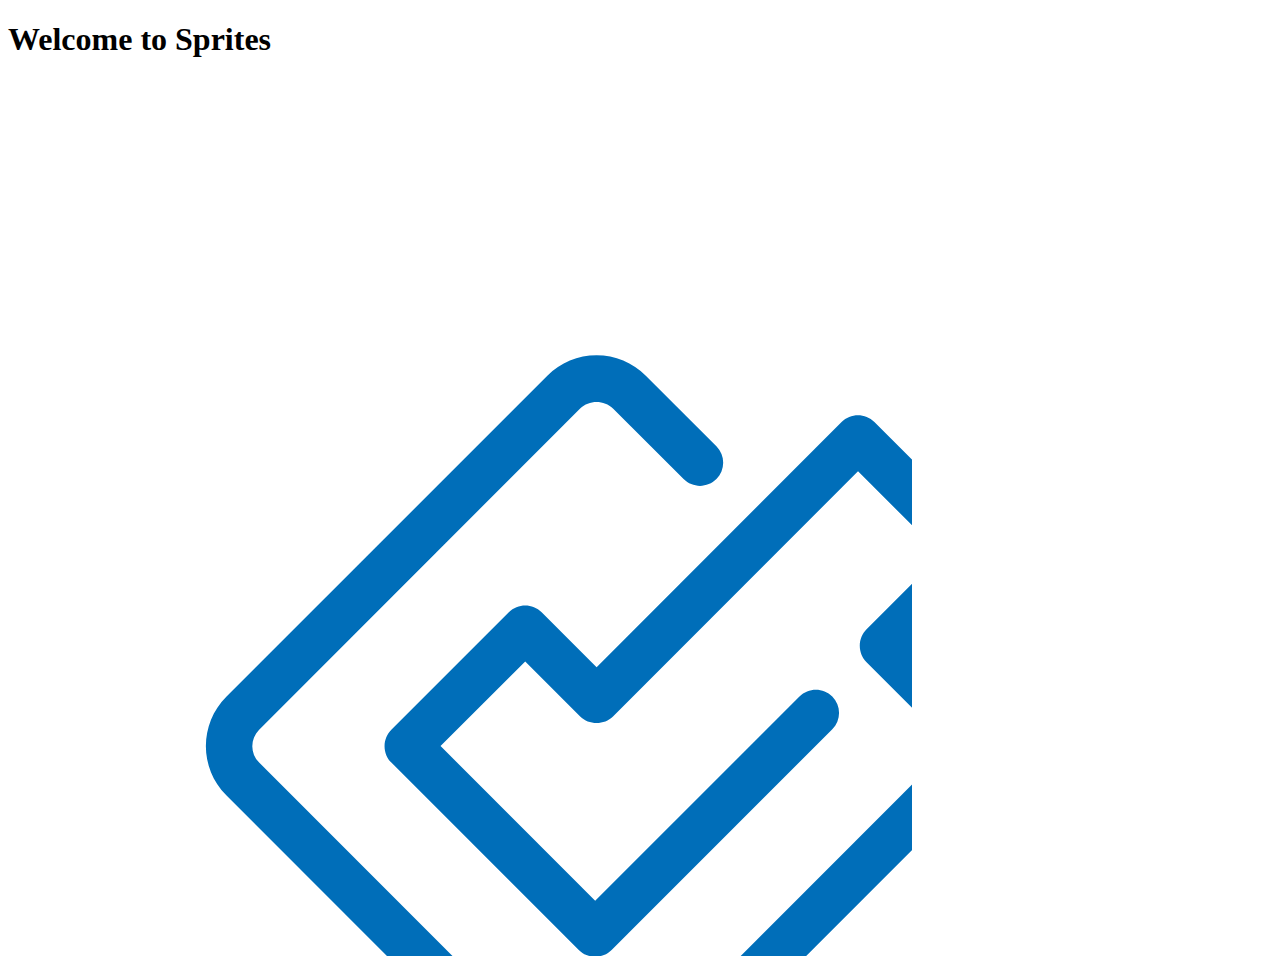
<file: naadiMuthu/index.html>
<!DOCTYPE html>
<html lang="en">
  <head>
    <meta charset="UTF-8" />
    <meta name="viewport" content="width=device-width, initial-scale=1.0" />
    <link rel="stylesheet" href="./style.css" />
    <title>Sprites</title>
  </head>
  <body>
    <div class="container">
      <h1>Welcome to Sprites</h1>
    </div>

    <div id="todo"></div>
  </body>
</html>
</file>
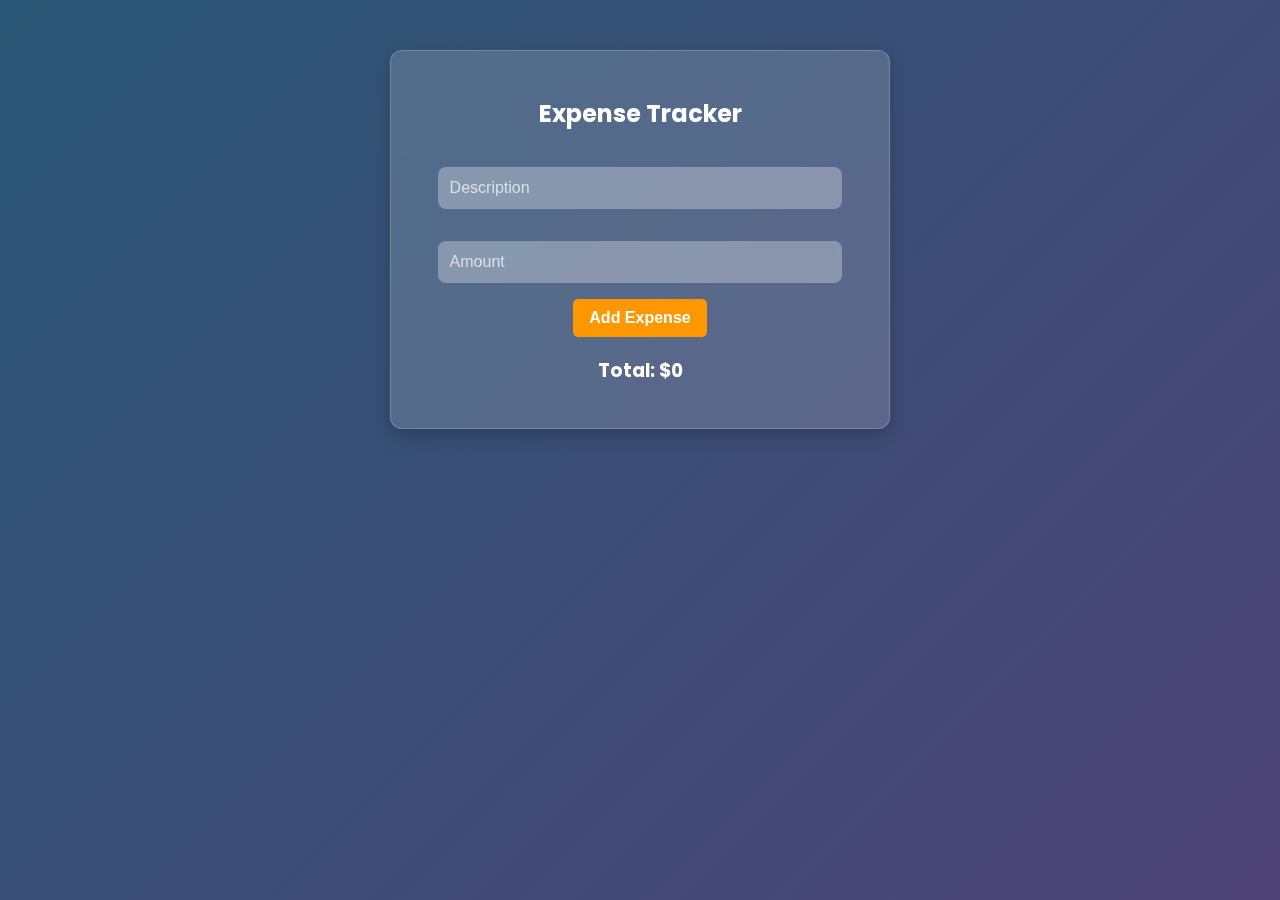
<file: JavaScript/expenseTracker/index.html>
<!DOCTYPE html>
<html lang="en">
  <head>
    <meta charset="UTF-8" />
    <meta name="viewport" content="width=device-width, initial-scale=1.0" />
    <link rel="stylesheet" href="./style.css" />
    <script src="./script.js"></script>
    <title>Expense Tracker</title>
  </head>
  <body>
    <div class="container">
      <h2>Expense Tracker</h2>
      <input type="text" id="desc" placeholder="Description" />
      <input type="number" id="amount" placeholder="Amount" />
      <button onclick="addExpense()">Add Expense</button>
      <h3>Total: $<span id="total">0</span></h3>
      <ul id="expenseList"></ul>
    </div>
  </body>
</html>
</file>
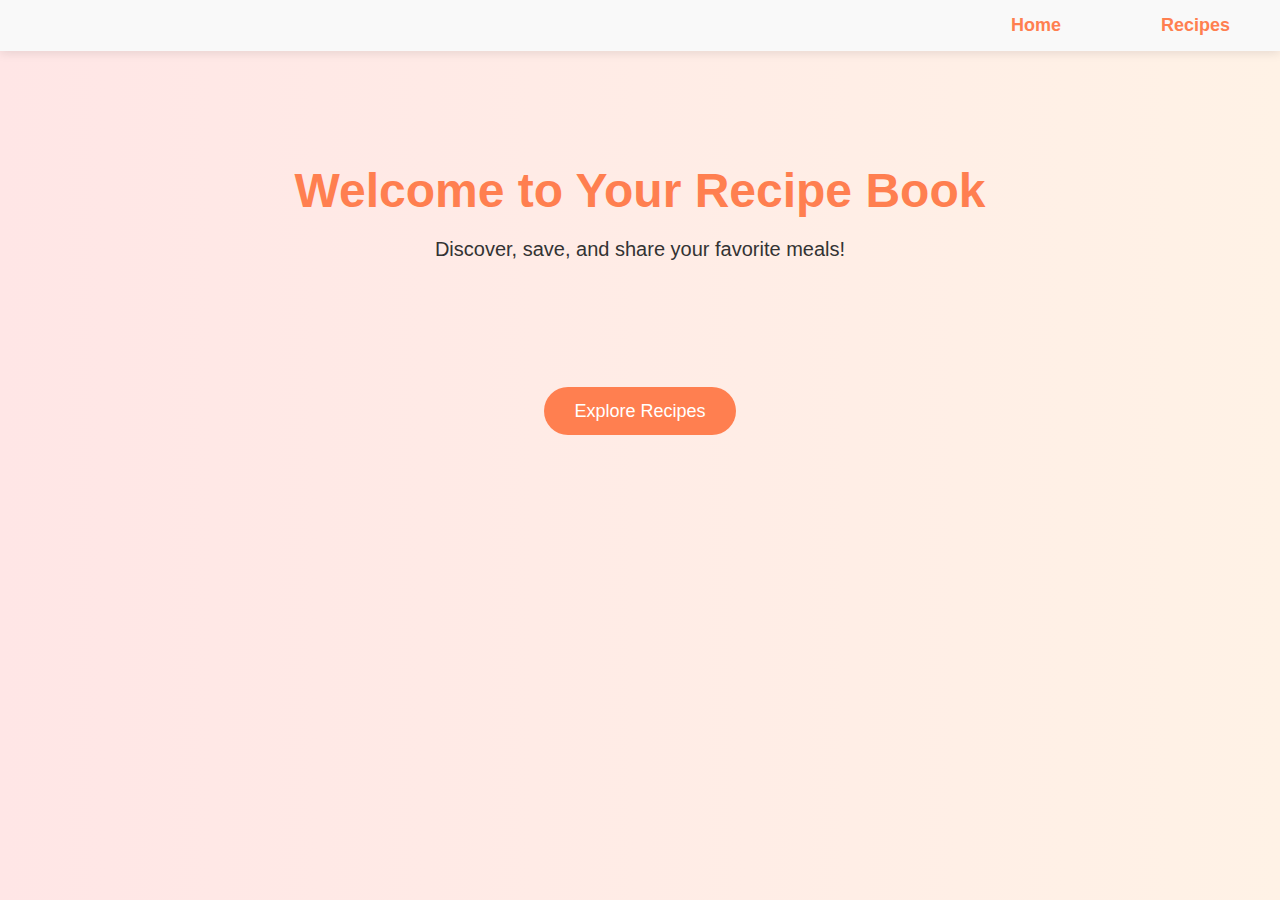
<file: JavaScript/receipe/index.html>
<!DOCTYPE html>
<html lang="en">
  <head>
    <meta charset="UTF-8" />
    <meta name="viewport" content="width=device-width, initial-scale=1.0" />
    <link rel="stylesheet" href="./home.css" />
    <title>Recipe Book - Home</title>
  </head>
  <body>
    <nav>
      <a href="index.html">Home</a>
      <a href="./receipes/receipe.html">Recipes</a>
    </nav>

    <header>
      <h1>Welcome to Your Recipe Book</h1>
      <p>Discover, save, and share your favorite meals!</p>
    </header>

    <div class="cta">
      <a href="/javascript/receipe/receipes/receipe.html">Explore Recipes</a>
    </div>
  </body>
</html>
</file>
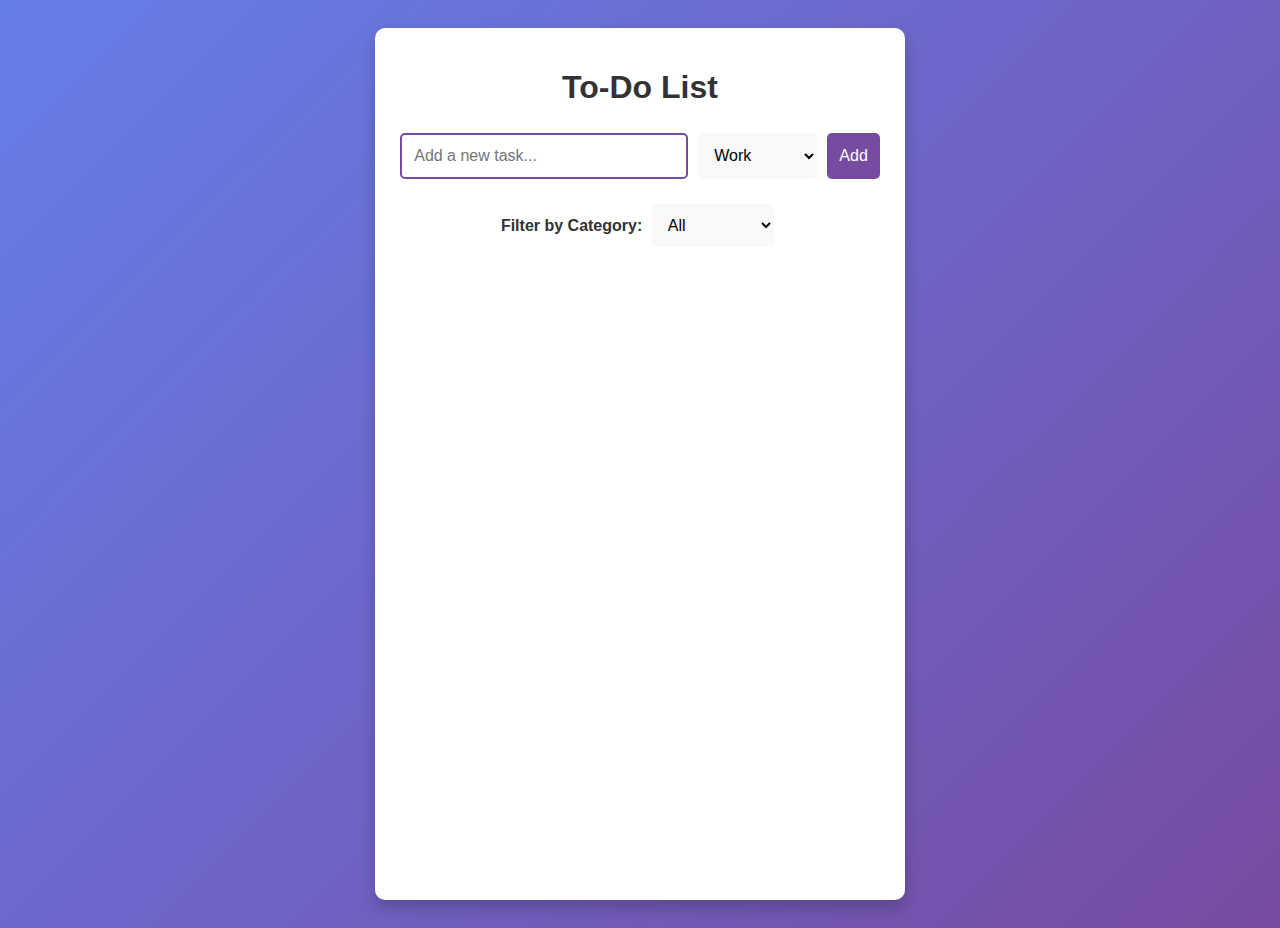
<file: JavaScript/ToDo/index.html>
<!DOCTYPE html>
<html lang="en">
  <head>
    <meta charset="UTF-8" />
    <meta name="viewport" content="width=device-width, initial-scale=1.0" />
    <title>To-Do List</title>
    <link rel="stylesheet" href="style.css" />
  </head>
  <body>
    <div class="container">
      <h1>To-Do List</h1>
      <div class="input-section">
        <input type="text" id="taskInput" placeholder="Add a new task..." />
        <select id="category">
          <option value="Work">Work</option>
          <option value="Personal">Personal</option>
          <option value="Urgent">Urgent</option>
        </select>
        <button onclick="addTask()">Add</button>
      </div>
      <div class="filter-section">
        <label>Filter by Category:</label>
        <select id="filterCategory" onchange="renderTasks()">
          <option value="All">All</option>
          <option value="Work">Work</option>
          <option value="Personal">Personal</option>
          <option value="Urgent">Urgent</option>
        </select>
      </div>
      <ul id="taskList"></ul>
    </div>
    <script src="script.js"></script>
  </body>
</html>
</file>
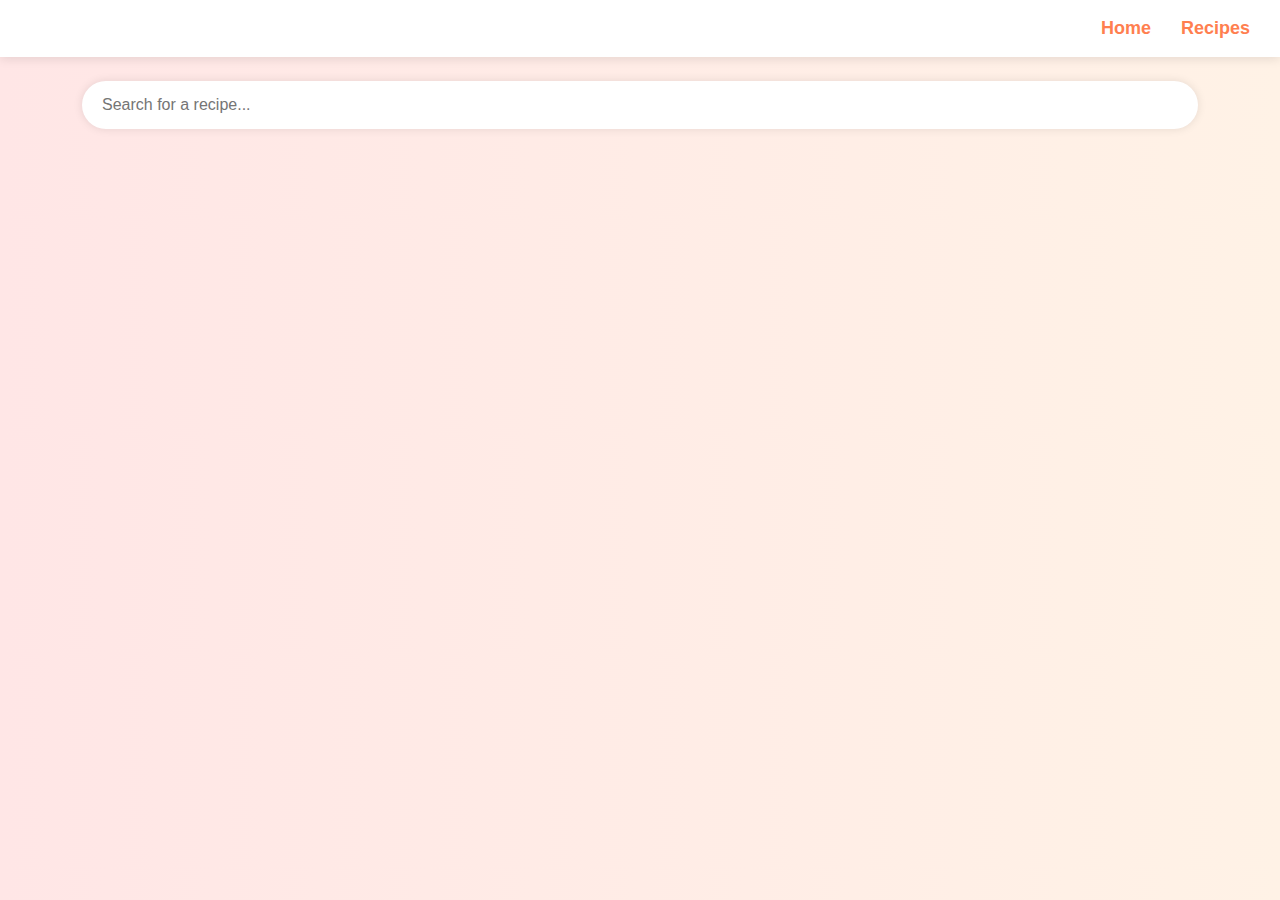
<file: JavaScript/receipe/receipes/receipe.html>
<!DOCTYPE html>
<html lang="en">
  <head>
    <meta charset="UTF-8" />
    <meta name="viewport" content="width=device-width, initial-scale=1.0" />
    <link
      rel="stylesheet"
      href="https://cdn.jsdelivr.net/npm/bootstrap@5.3.3/dist/css/bootstrap.min.css"
    />
    <title>Recipe Book</title>
    <link
      rel="icon"
      href="https://img.icons8.com/emoji/48/cooking-emoji.png"
      type="image/png"
    />
    <style>
      * {
        box-sizing: border-box;
        margin: 0;
        padding: 0;
      }
      body {
        font-family: "Segoe UI", Tahoma, Geneva, Verdana, sans-serif;
        background: linear-gradient(to right, #ffe6e6, #fff2e6);
        color: #333;
        transition: background 0.5s ease;
      }
      nav {
        display: flex;
        justify-content: flex-end;
        background: #fff;
        padding: 15px 30px;
        position: sticky;
        top: 0;
        z-index: 10;
        box-shadow: 0 2px 10px rgba(0, 0, 0, 0.1);
      }
      nav a {
        color: #ff7f50;
        margin-left: 30px;
        text-decoration: none;
        font-size: 18px;
        font-weight: bold;
        position: relative;
        transition: color 0.3s;
      }
      nav a::after {
        content: "";
        position: absolute;
        width: 0%;
        height: 2px;
        background: #ff7f50;
        left: 0;
        bottom: -5px;
        transition: width 0.3s;
      }
      nav a:hover::after {
        width: 100%;
      }
      nav a:hover {
        color: #222;
      }
      .container {
        animation: fadeIn 0.6s ease-in-out;
      }
      .meal-container {
        display: grid;
        grid-template-columns: repeat(auto-fit, minmax(250px, 1fr));
        gap: 25px;
        padding: 20px;
      }
      .meal {
        background: white;
        border-radius: 15px;
        box-shadow: 0 4px 12px rgba(0, 0, 0, 0.1);
        overflow: hidden;
        transition: transform 0.3s ease, box-shadow 0.3s ease;
        cursor: pointer;
      }
      .meal:hover {
        transform: scale(1.03);
        box-shadow: 0 8px 20px rgba(0, 0, 0, 0.15);
      }
      .meal img {
        width: 100%;
        height: 200px;
        object-fit: cover;
      }
      .meal h3 {
        text-align: center;
        padding: 15px;
        font-size: 18px;
        color: #4e54c8;
      }
      .details {
        background: white;
        border-radius: 15px;
        box-shadow: 0 4px 12px rgba(0, 0, 0, 0.1);
        padding: 30px;
        max-width: 900px;
        margin: auto;
        animation: fadeIn 0.5s ease-in-out;
      }
      .details img {
        width: 100%;
        max-height: 400px;
        object-fit: cover;
        border-radius: 10px;
        margin-bottom: 20px;
      }
      .details h2,
      .details h3 {
        color: #4e54c8;
      }
      .details p,
      .details ul {
        line-height: 1.6;
      }
      #search {
        padding: 12px 20px;
        border-radius: 30px;
        border: none;
        width: 100%;
        box-shadow: 0 0 10px rgba(0, 0, 0, 0.1);
        font-size: 16px;
        transition: box-shadow 0.3s ease;
      }
      #search:focus {
        outline: none;
        box-shadow: 0 0 15px rgba(255, 127, 80, 0.4);
      }
      button {
        padding: 12px 25px;
        background: #ff7f50;
        border: none;
        color: white;
        border-radius: 30px;
        font-size: 16px;
        cursor: pointer;
        transition: background 0.3s ease, transform 0.2s ease;
      }
      button:hover {
        background: #e0664b;
        transform: scale(1.05);
      }
      @keyframes fadeIn {
        from {
          opacity: 0;
          transform: translateY(20px);
        }
        to {
          opacity: 1;
          transform: translateY(0);
        }
      }
    </style>
  </head>
  <body>
    <nav>
      <a href="/javascript/receipe/index.html">Home</a>
      <a href="receipe.html">Recipes</a>
    </nav>

    <div class="container my-4">
      <div class="mb-4">
        <input type="text" id="search" placeholder="Search for a recipe..." />
      </div>
      <div class="meal-container" id="meal-container"></div>
    </div>

    <div class="container details" id="details" style="display: none"></div>
    <div class="container text-center my-4" id="backBtn" style="display: none">
      <button onclick="goBack()">Back to Recipes</button>
    </div>

    <script>
      const mealContainer = document.getElementById("meal-container");
      const searchInput = document.getElementById("search");
      const detailsDiv = document.getElementById("details");
      const backBtn = document.getElementById("backBtn");

      async function fetchMeals(query = "") {
        const res = await fetch(
          `https://www.themealdb.com/api/json/v1/1/search.php?s=${query}`
        );
        const data = await res.json();
        displayMeals(data.meals);
      }

      function displayMeals(meals) {
        mealContainer.innerHTML = "";
        if (!meals) {
          mealContainer.innerHTML = '<p class="text-center">No meals found</p>';
          return;
        }
        meals.forEach((meal) => {
          const card = document.createElement("div");
          card.classList.add("meal");
          card.innerHTML = `
            <img src="${meal.strMealThumb}" alt="${meal.strMeal}" />
            <h3>${meal.strMeal}</h3>
          `;
          card.addEventListener("click", () => showDetails(meal.idMeal));
          mealContainer.appendChild(card);
        });
      }

      async function showDetails(id) {
        const res = await fetch(
          `https://www.themealdb.com/api/json/v1/1/lookup.php?i=${id}`
        );
        const data = await res.json();
        const meal = data.meals[0];

        mealContainer.style.display = "none";
        searchInput.style.display = "none";
        backBtn.style.display = "block";
        detailsDiv.style.display = "block";

        let ingredients = "";
        for (let i = 1; i <= 20; i++) {
          if (meal[`strIngredient${i}`]) {
            ingredients += `<li>${meal[`strIngredient${i}`]} - ${
              meal[`strMeasure${i}`]
            }</li>`;
          }
        }

        detailsDiv.innerHTML = `
          <h2>${meal.strMeal}</h2>
          <img src="${meal.strMealThumb}" />
          <p><strong>Category:</strong> ${meal.strCategory}</p>
          <p><strong>Area:</strong> ${meal.strArea}</p>
          <h3>Ingredients</h3>
          <ul>${ingredients}</ul>
          <h3>Instructions</h3>
          <p>${meal.strInstructions}</p>
          ${
            meal.strYoutube
              ? `<h3>Video</h3><div class="ratio ratio-16x9"><iframe src="https://www.youtube.com/embed/${
                  meal.strYoutube.split("v=")[1]
                }" allowfullscreen></iframe></div>`
              : ""
          }
        `;
      }

      function goBack() {
        detailsDiv.style.display = "none";
        backBtn.style.display = "none";
        searchInput.style.display = "inline-block";
        mealContainer.style.display = "grid";
      }

      searchInput.addEventListener("input", (e) => fetchMeals(e.target.value));

      fetchMeals();
    </script>
  </body>
</html>
</file>
<file: naadiMuthu/style.css>
#todo {
  background-position: -150px -232px;
  width: 904px;
  height: 876px;
  background: url(./src/zlogo.png);
}
</file>
<file: JavaScript/expenseTracker/style.css>
/* Google Font */
@import url("https://fonts.googleapis.com/css2?family=Poppins:wght@300;400;600&display=swap");

body {
  font-family: "Poppins", sans-serif;
  text-align: center;
  background: linear-gradient(135deg, #2b5876, #4e4376);
  background-repeat: no-repeat;
  background-attachment: fixed;
  background-size: cover;
  margin: 0;
  padding: 0;
  color: #fff;
}

.container {
  background: rgba(255, 255, 255, 0.15);
  width: 35vw;
  min-width: 320px;
  margin: 50px auto;
  padding: 25px;
  border-radius: 12px;
  box-shadow: 0 8px 20px rgba(0, 0, 0, 0.2);
  backdrop-filter: blur(10px);
  border: 1px solid rgba(255, 255, 255, 0.2);
}

/* Form Layout */
.input-group {
  display: flex;
  flex-direction: column;
  gap: 12px;
  margin-bottom: 15px;
}

input,
select {
  width: 85%;
  padding: 12px;
  border: none;
  border-radius: 8px;
  font-size: 16px;
  background: rgba(255, 255, 255, 0.3);
  color: #fff;
  outline: none;
  transition: 0.3s;
  text-align: left;
  margin: 1rem;
}

input::placeholder {
  color: rgba(255, 255, 255, 0.7);
}

input:focus,
select:focus {
  background: rgba(255, 255, 255, 0.5);
}

/* Button Styling */
button {
  background: #ff9800;
  color: white;
  padding: 10px;
  border: none;
  width: 30%;
  border-radius: 5px;
  font-size: 16px;
  font-weight: bold;
  cursor: pointer;
  transition: all 0.3s ease;
}

button:hover {
  background: #e68900;
  transform: scale(1.05);
}

/* Expenses List */
ul {
  list-style: none;
  padding: 0;
  margin-top: 10px;
}

li {
  display: flex;
  justify-content: space-between;
  align-items: center;
  background: rgba(255, 255, 255, 0.3);
  padding: 12px;
  margin: 6px 0;
  border-radius: 8px;
  border-left: 5px solid #ffcc00;
  transition: 0.3s;
}

li:hover {
  background: rgba(255, 255, 255, 0.4);
}

.delete-btn {
  background: #ff4d4d;
  color: white;
  border: none;
  padding: 6px 12px;
  cursor: pointer;
  border-radius: 5px;
  font-size: 14px;
  transition: 0.3s;
}

.delete-btn:hover {
  background: #cc0000;
  transform: scale(1.1);
}

/* 🔹 Responsive Adjustments */
@media screen and (max-width: 600px) {
  .container {
    width: 90%;
    padding: 20px;
  }

  input {
    font-size: 14px;
    padding: 10px;
  }

  button {
    font-size: 14px;
    padding: 10px;
  }
}
</file>
<file: JavaScript/receipe/home.css>
body {
  font-family: "Segoe UI", sans-serif;
  background: linear-gradient(to right, #ffe6e6, #fff2e6);
  margin: 0;
  padding: 0;
}
nav {
  display: flex;
  justify-content: flex-end;
  background: #f9f9f9;
  padding: 15px 0;
  position: sticky;
  top: 0;
  z-index: 10;
  box-shadow: 0 2px 10px rgba(0, 0, 0, 0.1);
}
nav a {
  color: #ff7f50;
  margin: 0 50px;
  text-decoration: none;
  font-size: 18px;
  font-weight: bold;
  transition: color 0.3s;
}
nav a:hover {
  color: #222;
}
header {
  text-align: center;
  padding: 80px 20px;
  color: #ff7f50;
}
header h1 {
  font-size: 48px;
  margin-bottom: 10px;
}
header p {
  font-size: 20px;
  color: #333;
}
.cta {
  text-align: center;
  margin-top: 40px;
}
.cta a {
  background: #ff7f50;
  color: white;
  padding: 14px 30px;
  text-decoration: none;
  border-radius: 30px;
  font-size: 18px;
  transition: background 0.3s;
}
.cta a:hover {
  background: #e0664f;
}
</file>
<file: JavaScript/ToDo/style.css>
/* General Styling */
body {
  font-family: "Poppins", sans-serif;
  background: linear-gradient(135deg, #667eea, #764ba2) no-repeat;
  color: #333;
  text-align: center;
  padding: 20px;
}

/* Main Container */
.container {
  width: 40%;
  height: 52rem;
  margin: auto;
  background: white;
  padding: 20px;
  border-radius: 10px;
  box-shadow: 0px 8px 16px rgba(0, 0, 0, 0.2);
  transition: all 0.3s ease-in-out;
}

/* Inputs and Buttons */
.input-section {
  display: flex;
  justify-content: space-between;
  margin-bottom: 15px;
}

input,
select,
button {
  padding: 12px;
  margin: 5px;
  border-radius: 5px;
  border: none;
  font-size: 16px;
}

input {
  width: 55%;
  border: 2px solid #764ba2;
}

select {
  width: 25%;
  background: #f8f9fa;
}

button {
  background: #764ba2;
  color: white;
  cursor: pointer;
  transition: 0.3s ease-in-out;
}

button:hover {
  background: #553c9a;
  transform: scale(1.05);
}

/* Filter Section */
.filter-section {
  margin-bottom: 10px;
}

label {
  font-weight: bold;
}

/* Task List */
ul {
  list-style: none;
  padding: 0;
}

li {
  background: #f8f9fa;
  margin: 8px 0;
  padding: 12px;
  display: flex;
  justify-content: space-between;
  align-items: center;
  border-radius: 8px;
  box-shadow: 0px 4px 6px rgba(0, 0, 0, 0.1);
  transition: all 0.3s ease-in-out;
  cursor: grab;
}

li:hover {
  background: #e0e0e0;
  transform: scale(1.02);
}

.completed {
  text-decoration: line-through;
  color: gray;
}

/* Task Buttons */
li button {
  background: transparent;
  color: #764ba2;
  border: none;
  cursor: pointer;
  transition: 0.3s ease-in-out;
  font-size: 16px;
}

li button:hover {
  color: #e1e1e1;
  transform: scale(1.1);
}

/* Responsive Design */
@media (max-width: 768px) {
  .container {
    width: 80%;
  }

  input {
    width: 50%;
  }

  select {
    width: 30%;
  }
}
</file>
